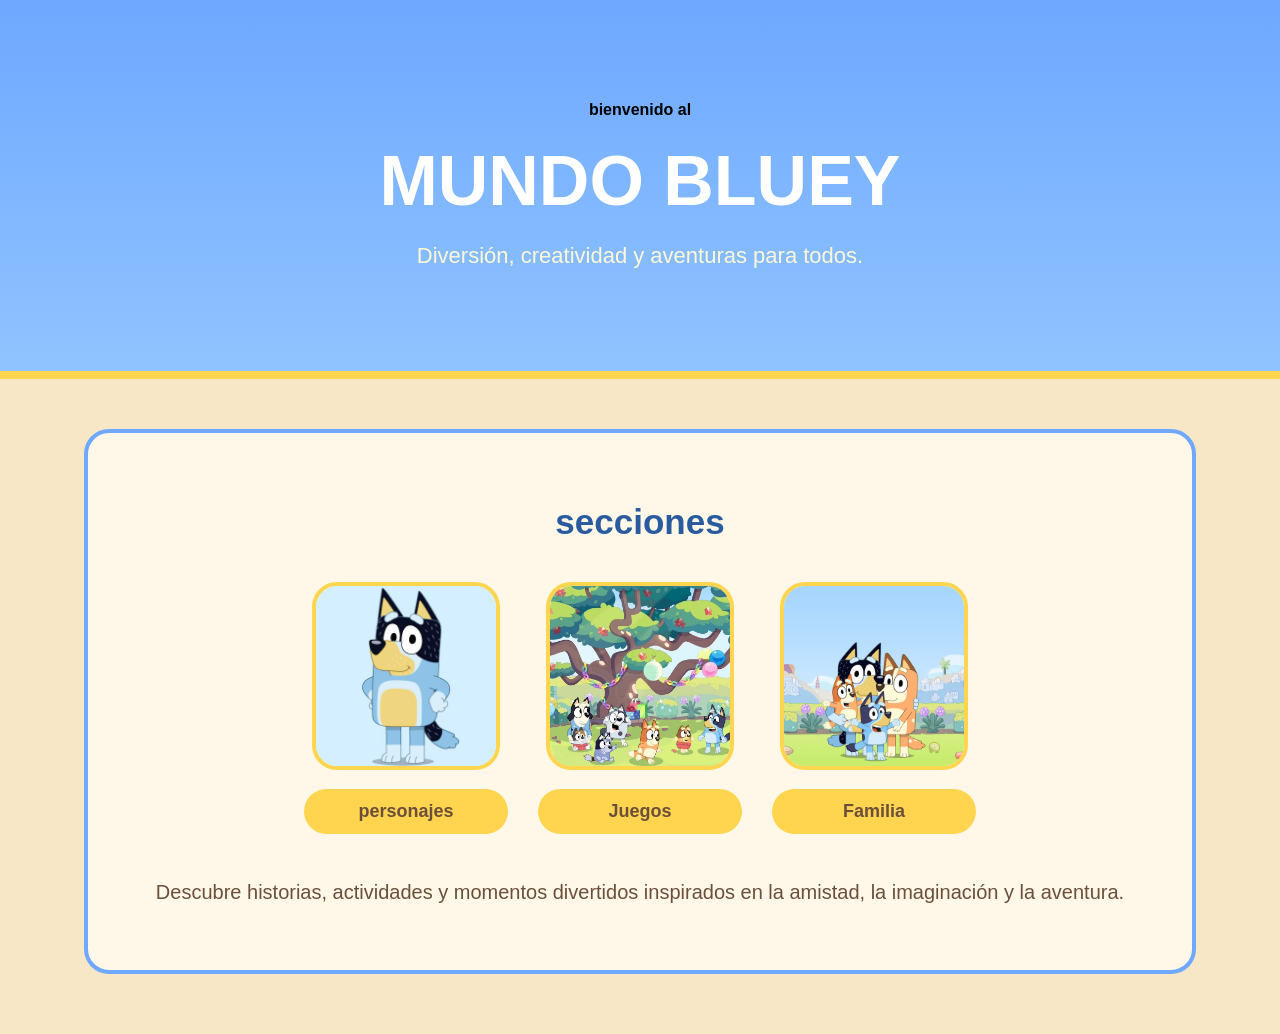
<file: index.html>
<!DOCTYPE html>
<html lang="es">

<head>
    <meta charset="UTF-8">
	
    <title>Mundo Blue</title>
    <link rel="stylesheet" href="css/css.css">
</head>

<body>



     <div class="banner">
	
	<center> 

        <h4>bienvenido al</h4>

        <h1>MUNDO BLUEY</h1>

        <p>
            Diversión, creatividad y aventuras para todos.
        </p>

    </div>

    <hr>

    <div class="cuadro">

        <h2>secciones</h2>
</center>
        <div class="contenedor">

            <div class="card">

                <a href="personajes.html">
                    <img src="imagen/personajes.jpg" class="foto">
                </a>

                <div class="boton">
                    personajes
                </div>

            </div>

            <div class="card">

                <a href="juegos.html">
                    <img src="imagen/juegos.jpg" class="foto">
                </a>

                <div class="boton">
                    Juegos
                </div>

            </div>

            <div class="card">

                <a href="familia.html">
                    <img src="imagen/familia.jpg" class="foto">
                </a>

                <div class="boton">
                    Familia
                </div>

            </div>

        </div>

        <p class="texto">
            Descubre historias, actividades y momentos divertidos inspirados
            en la amistad, la imaginación y la aventura.
        </p>

    </div>

</body>

</html>
</file>
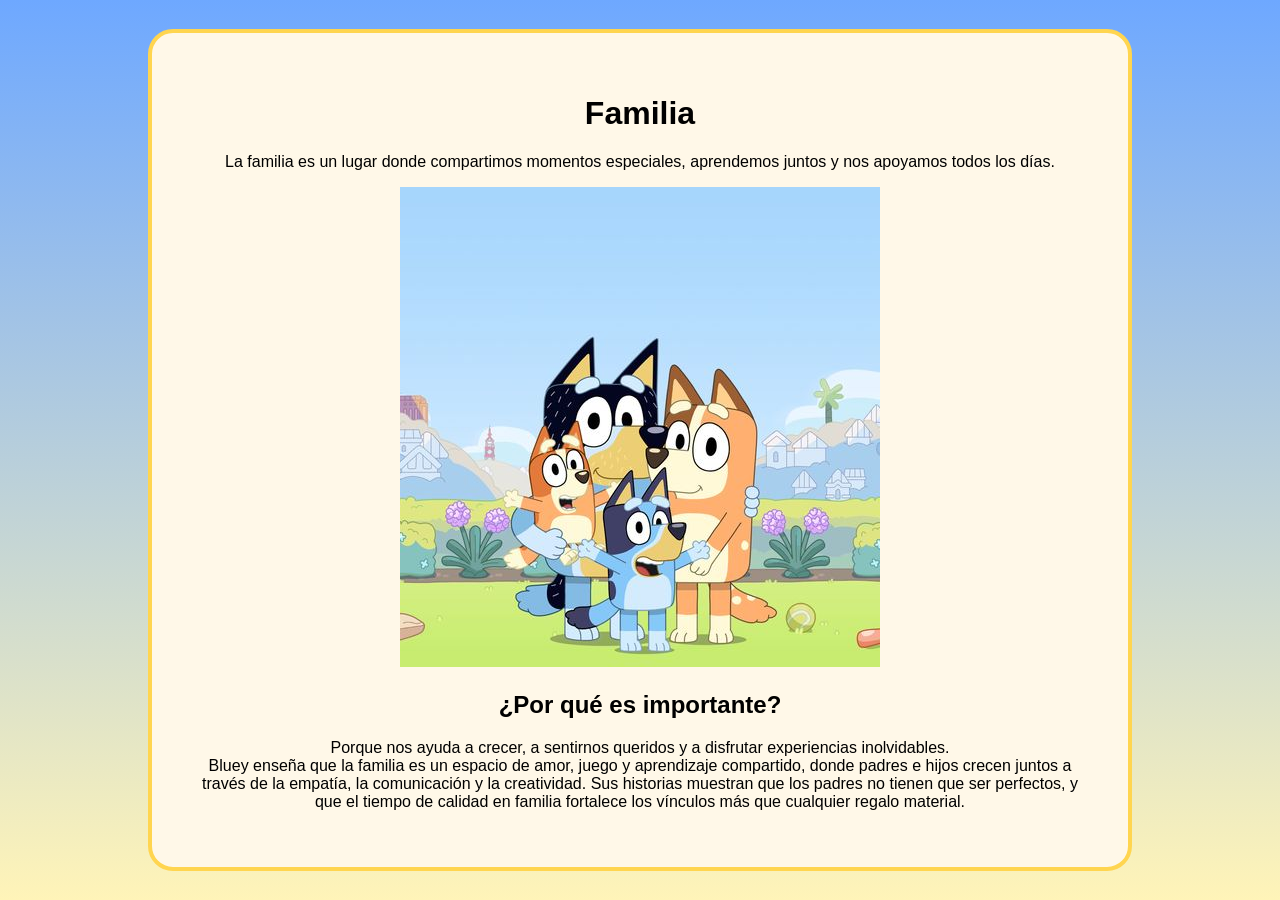
<file: familia.html>
<!DOCTYPE html>
<html lang="es">
<head>
<meta charset="UTF-8">
<title>Familia</title>
<link rel="stylesheet" href="css/colores.css">
</head>

<body>

<div class="contenedor">

    <h1>Familia</h1>

    <p>
        La familia es un lugar donde compartimos momentos especiales,
        aprendemos juntos y nos apoyamos todos los días.
    </p>

    <img src="imagen/familia.jpg" class="foto">

    <h2>¿Por qué es importante?</h2>

    <p>
        Porque nos ayuda a crecer, a sentirnos queridos y a disfrutar
        experiencias inolvidables.<br>
		Bluey enseña que la familia es un espacio de amor, juego y aprendizaje compartido, donde padres e hijos crecen juntos a través de la empatía,
		la comunicación y la creatividad. 
		Sus historias muestran que los padres no tienen que ser perfectos, y que el tiempo de calidad en familia fortalece los vínculos más que 
		cualquier regalo material.
    </p>

</div>

</body>
</html>
</file>
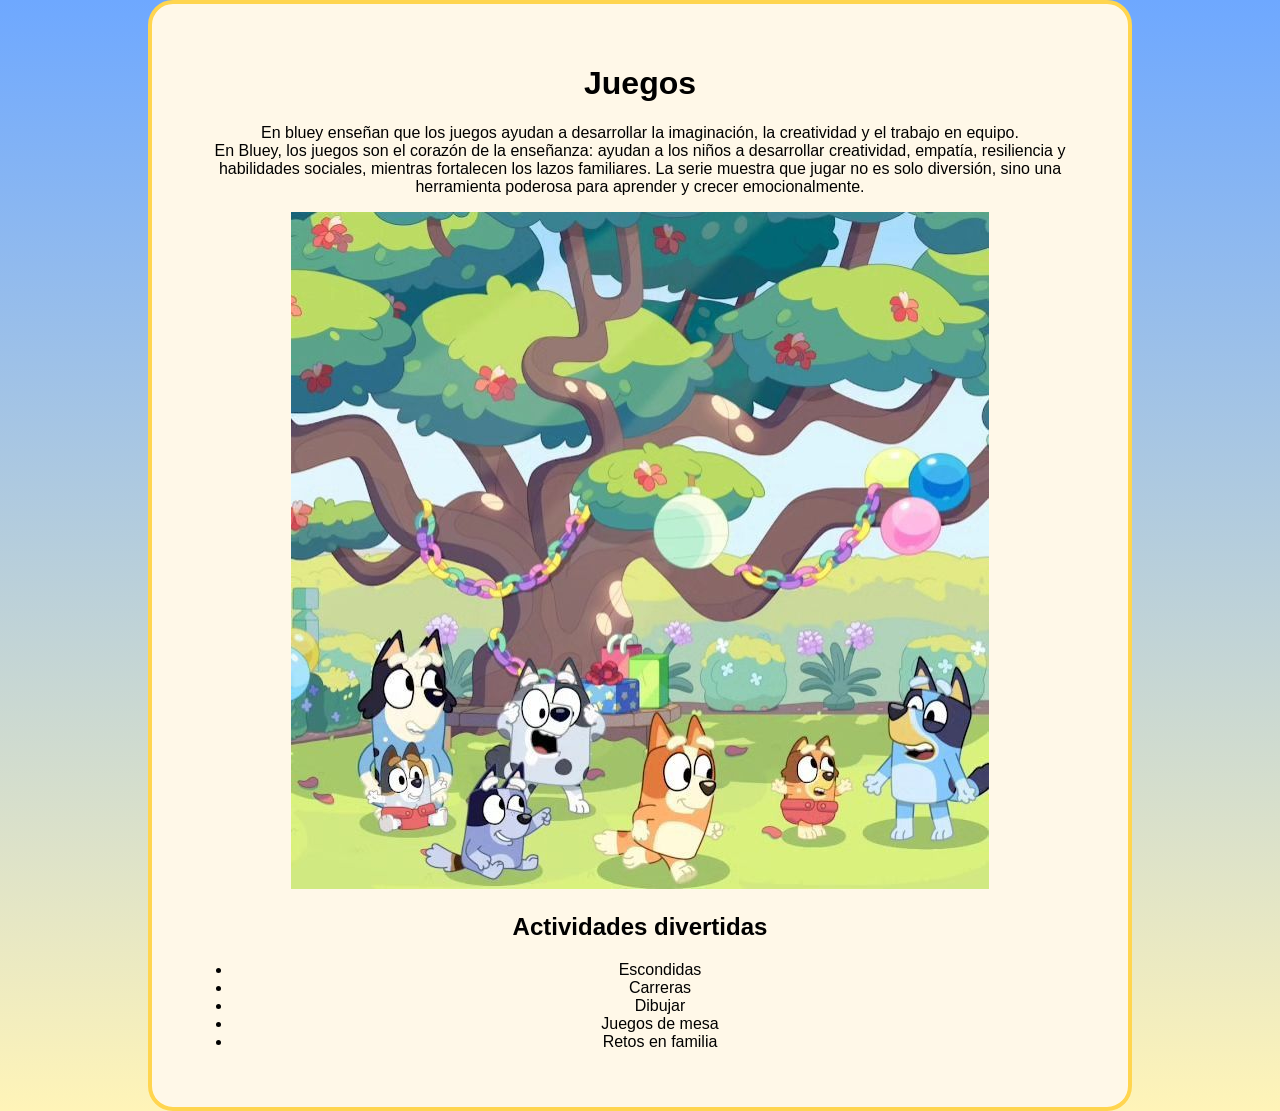
<file: juegos.html>
<!DOCTYPE html>
<html lang="es">
<head>
<meta charset="UTF-8">
<title>Juegos</title>
<link rel="stylesheet" href="css/colores.css">
</head>

<body>

<div class="contenedor">

    <h1>Juegos</h1>

    <p>
        En bluey enseñan que los juegos ayudan a desarrollar la imaginación,
        la creatividad y el trabajo en equipo.<br>
		En Bluey, los juegos son el corazón de la enseñanza: ayudan a los niños a desarrollar creatividad, empatía, resiliencia y habilidades
		sociales, mientras fortalecen los lazos familiares. La serie muestra que jugar no es solo diversión, sino una herramienta poderosa para aprender 
		y crecer emocionalmente.
    </p>

    <img src="imagen/juegos.jpg" class="foto">

    <h2>Actividades divertidas</h2>

    <ul>
        <li>Escondidas</li>
        <li>Carreras</li>
        <li>Dibujar</li>
        <li>Juegos de mesa</li>
        <li>Retos en familia</li>
    </ul>

</div>

</body>
</html>
</file>
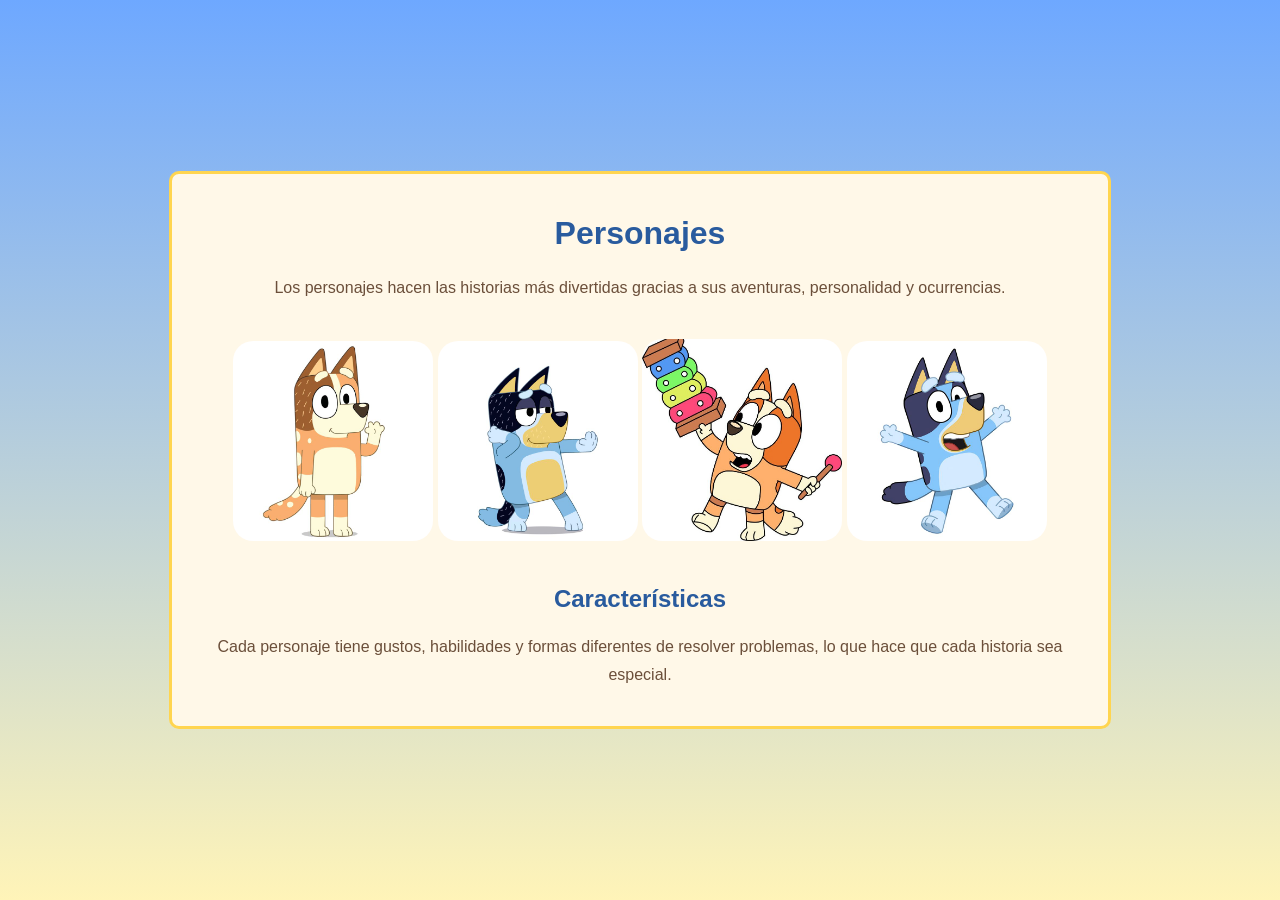
<file: personajes.html>
<!DOCTYPE html>
<html lang="es">
<head>
<meta charset="UTF-8">
<title>Personajes</title>
<link rel="stylesheet" href="css/colores.css">
</head>

<body>

<div class="personajes">

    <h1>Personajes</h1>

    <p>
        Los personajes hacen las historias más divertidas
        gracias a sus aventuras, personalidad y ocurrencias.
    </p>

    <img src="imagen/mama.jpg" class="img">
	 <img src="imagen/papa.jpg"class="img">
	  <img src="imagen/bingo.jpg"class="img">
	 <img src="imagen/bluey.jpg" class="img">

    <h2>Características</h2>

    <p>
        Cada personaje tiene gustos, habilidades y formas
        diferentes de resolver problemas, lo que hace que
        cada historia sea especial.
    </p>

</div>

</body>
</html>
</file>
<file: css/css.css>
body{
    margin:0;
    font-family: Arial, Helvetica, sans-serif;

    background:#f7e7c6;
}

/* encabezado */

.banner{
    background:linear-gradient(
    to bottom,
    #6ea8ff,
    #8fc4ff);

    text-align:center;

    padding:80px;
}

.banner h3{
    color:#fff7cc;

    font-size:28px;

    margin:0;
}

.banner h1{
    color:white;

    font-size:70px;

    margin:10px 0;
}

.banner p{
    color:#fdf7da;

    font-size:22px;
}

/* línea */

hr{
    border:none;

    height:8px;

    background:#ffd54f;

    margin:0;
}

/* cuadro principal */

.cuadro{
    width:80%;

    margin:auto;

    margin-top:50px;

    margin-bottom:60px;

    background:#fff8e8;

    border:4px solid #6ea8ff;

    border-radius:25px;

    padding:40px;

    text-align:center;
}

.cuadro h2{
    color:#295b9e;

    font-size:35px;
}

/* tarjetas */

.contenedor{
    display:flex;

    justify-content:center;

    gap:30px;

    flex-wrap:wrap;

    margin-top:40px;
}

.card{
    display:flex;

    flex-direction:column;

    align-items:center;
}

.foto{
    width:180px;

    height:180px;

    border-radius:25px;

    transition:0.4s;

    border:4px solid #ffd54f;
}

.foto:hover{
    transform:scale(1.08);
}

/* botones */

.boton{
    margin-top:15px;

    background:#ffd54f;

    color:#6b4f3a;

    width:180px;

    padding:12px;

    border-radius:30px;

    font-weight:bold;

    font-size:18px;
}

/* texto */

.texto{
    margin-top:40px;

    color:#6b4f3a;

    font-size:20px;

    line-height:1.8;
}
</file>
<file: css/colores.css>
body{
    margin:0;
    font-family:Arial, sans-serif;

    background:linear-gradient(
    to bottom,
    #6ea8ff,
    #fff4b8);

    min-height:100vh;

    display:flex;
    justify-content:center;
    align-items:center;
}

.contenedor{
    width:70%;

    background:#fff8e8;

    padding:40px;

    border-radius:25px;

    text-align:center;

    border:4px solid #ffd54f;
	
}
.personajes{
    width:70%;

    background:#fff8e8;

    padding:20px;

    border-radius:10px;

    text-align:center;

    border:3px solid #ffd54f;

h1{
    color:#295b9e;
}

h2{
    color:#295b9e;
}

p, li{
    color:#6b4f3a;

    line-height:1.8;
}

.foto{
    width:350px;

    border-radius:20px;

    margin:20px 0;

    transition:0.4s;
}
.img{
    width:200px;

    border-radius:20px;

    margin:20px 0;

    transition:0.4s;
}

.foto:hover{
    transform:scale(1.08);
}
.img:hover{
    transform:scale(1.08);
}
</file>
